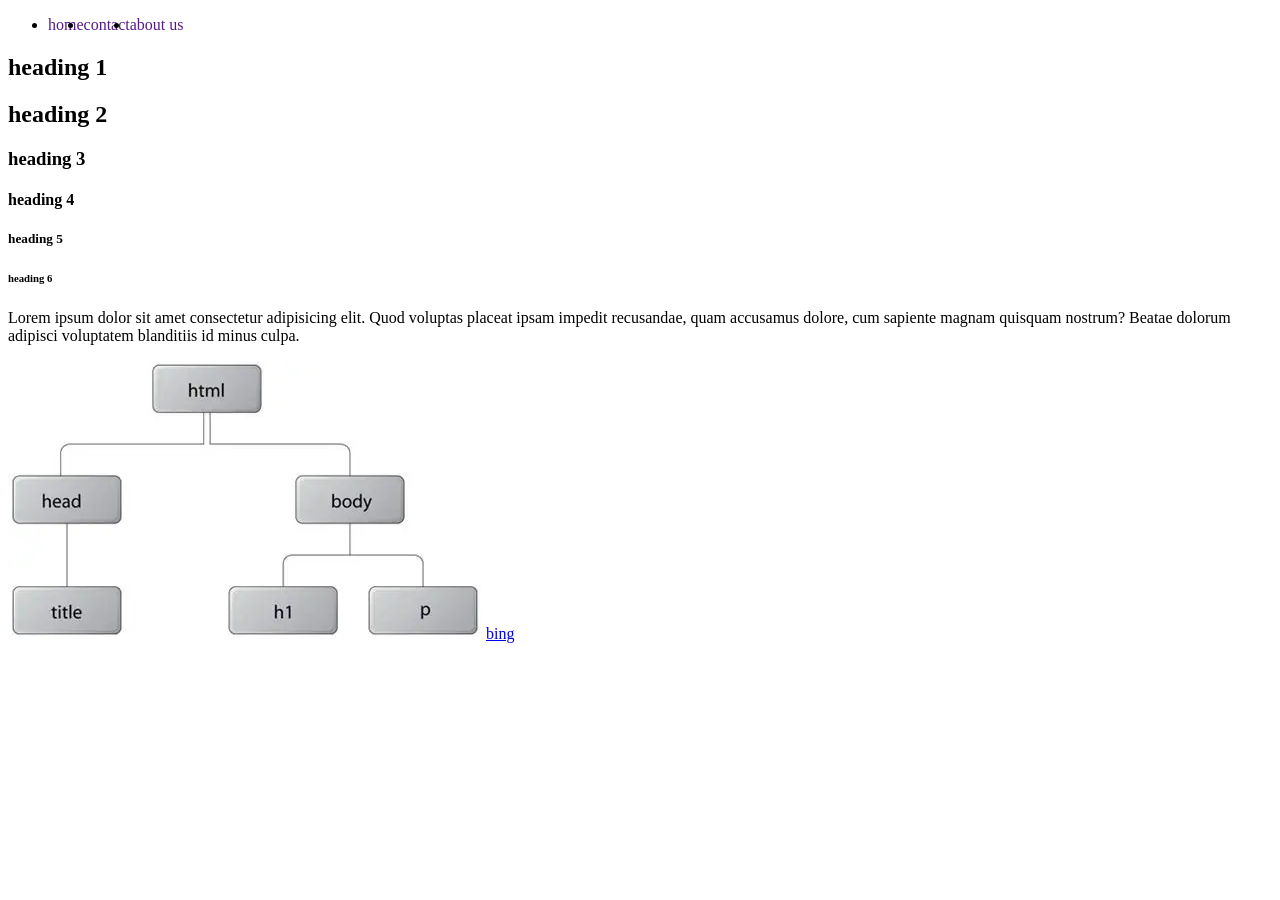
<file: index.html>
<!DOCTYPE html>
<html lang="en">
<head>
    <meta charset="UTF-8">
    <meta name="viewport" content="width=, initial-scale=1.0">
    <title>Document</title>
    <style>
        .nav{
          display: flex;
          text-decoration: none;
        }
        .anav{
            text-decoration: none;
        }
    </style>
</head>
<body>
    <header >
<div>
    <ul class="nav">
        <li>
            <a class="anav" href="">home</a>
        </li>
        <li>
            <a class="anav" href="">contact</a>
        </li>
        <li>
            <a class="anav" href="">about us</a>
        </li>
    </ul>
</div>
    </header>
    <section>
     <div>
        <h1>heading 1</h1>
        <h2>heading 2</h2>
        <h3>heading 3</h3>
        <h4>heading 4</h4>
        <h5>heading 5</h5>
        <h6>heading 6</h6>
        <p>Lorem ipsum dolor sit amet consectetur adipisicing
             elit. Quod voluptas placeat ipsam impedit recusandae, quam accusamus dolore, cum sapiente magnam quisquam nostrum?
             Beatae dolorum adipisci voluptatem blanditiis id minus culpa.</p>
             <img src="./asset/OIP.webp" alt="">
             <a href="https://www.bing.com/sear
             ch?filters=ufn%3a%22Google%22+sid%3a%22
             f39b29ec-05ee-d6cb-3070-ddaa0fb00
             ee0%22&asbe=AS&qs=MB&pq=goo&sk=CSYN1&sc=16-3&q=goo
             gle&cvid=3d8d02ea2a7f43bcbbaf2e7356efe682&gs
             _lcrp=EgRlZGdlKgYIARAuGEAyBggAEEUYOTIGCAEQLh
             hAMgYIAhAAGEAyBggDEC4YQDIGCAQQLhhAMgYIBRAuGEAyBggGEC4YQDIGCAcQLh
             hAMgYICBAA
             GEDSAQgzMjY2ajBqMagCCLACAQ&FORM=EDGUC2&PC=U531" target="_blank">bing</a>
     </div>

    </section>
    <footer>

    </footer>
</body>
<script src="java.js"></script>
</html>
</file>
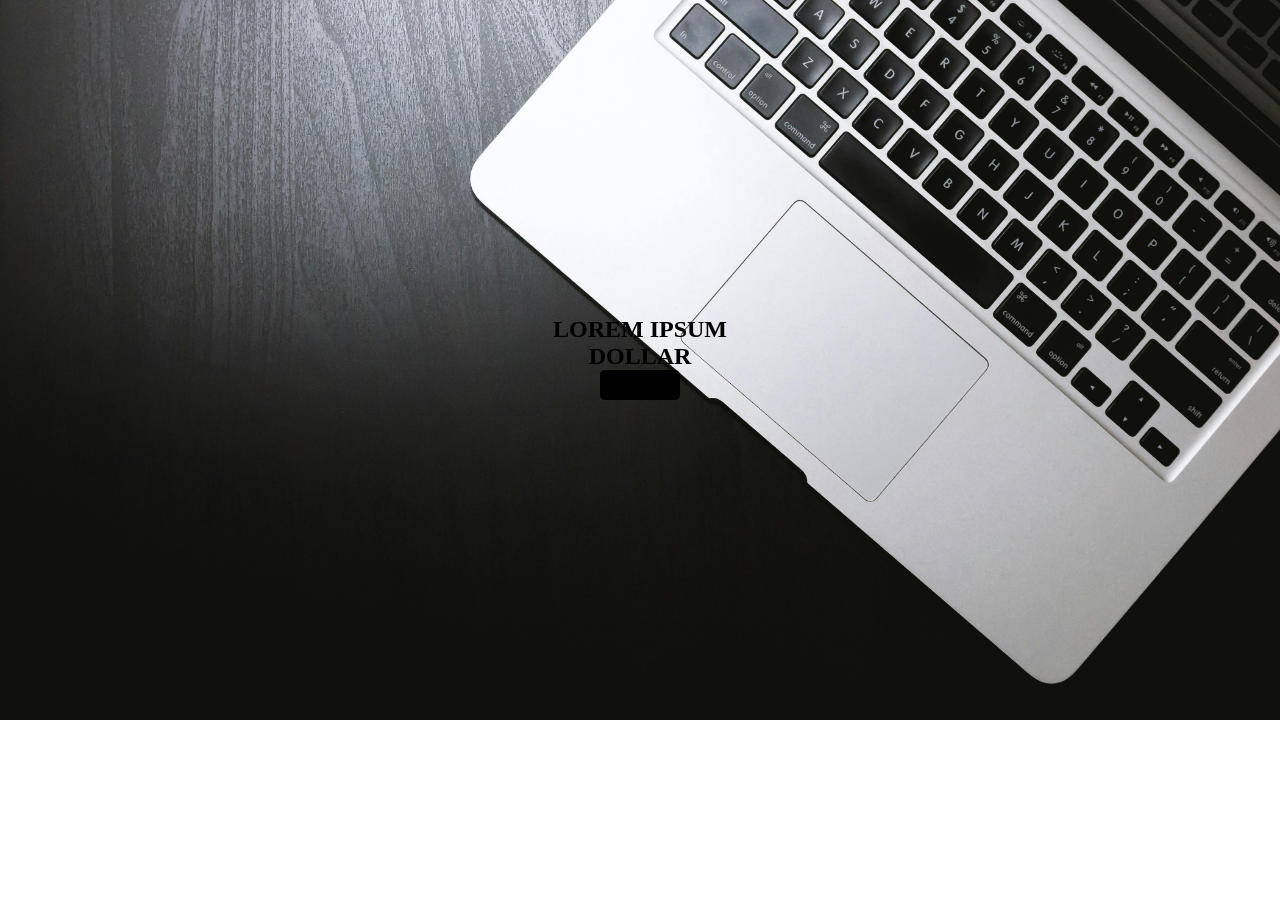
<file: 1stTask.html>
<!DOCTYPE html>
<html lang="en">
<head>
    <meta charset="UTF-8">
    <meta name="viewport" content="width=device-width, initial-scale=1.0">
    <title>Document</title>
    <link rel="stylesheet" href="style.css">
    
</head>
<body>
    <section class="domain">
    <div class="main">
    <h2>LOREM IPSUM <br>DOLLAR</h2>
    <a href="#" class="BUTT"></a>
    </div>
    </section>
</body>
</html>
</file>
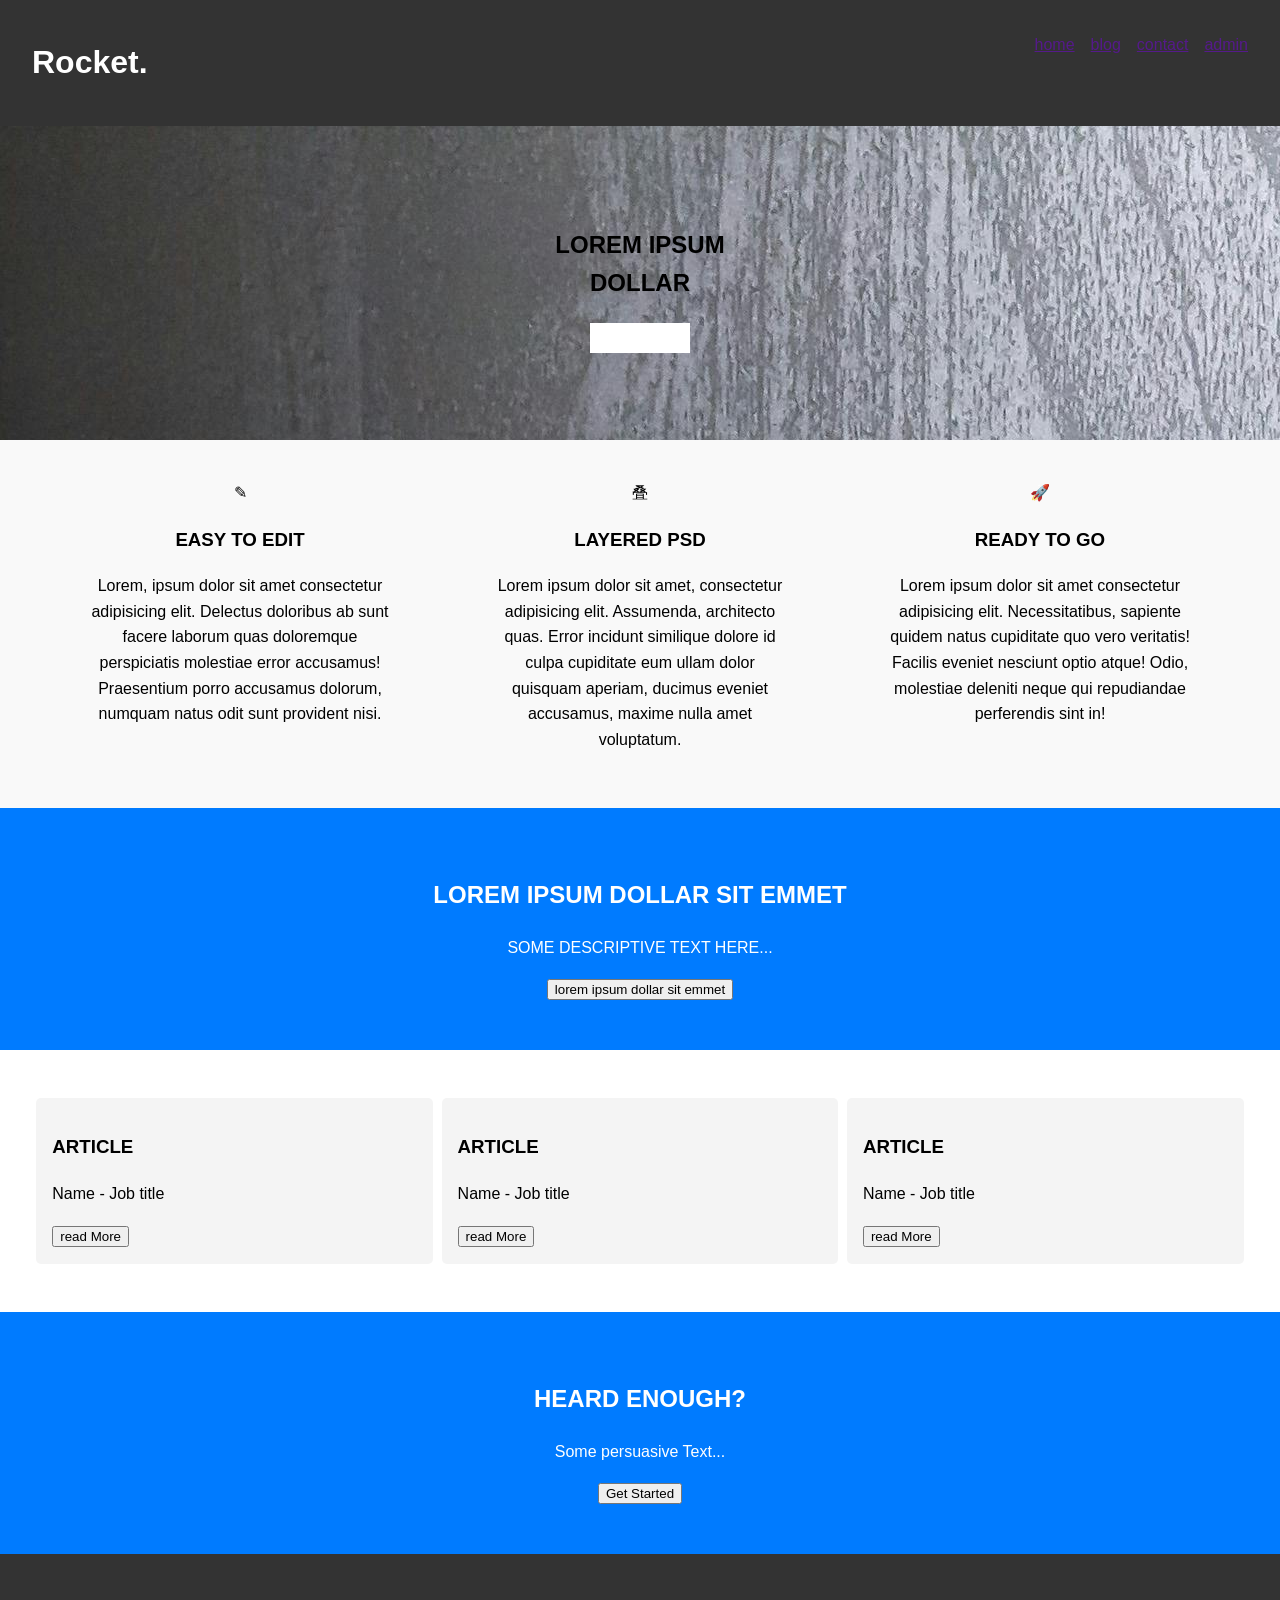
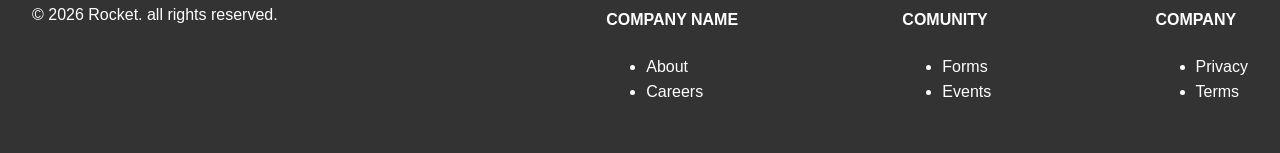
<file: practic.html>
<!DOCTYPE html>
<html lang="en">
<head>
    <meta charset="UTF-8">
    <meta name="viewport" content="width=device-width, initial-scale=1.0">
    <title>Document</title>
    <link rel="stylesheet" href="style1.css">
</head>
<body>
    <header>
        <h1>Rocket.</h1>
        <nav>
            <ul>
                <li><a href="">home</a></li>
                <li><a href="">blog</a></li>
                <li><a href="">contact</a></li>
                <li><a href="">admin</a></li>
            </ul>
        </nav>
    </header>
    <section class="hero">
        <h2>LOREM IPSUM <br> DOLLAR</h2>
        <a href="#" class="ahero"></a>
    </section>
    <section class="afeature">
    <div class="feature">
        <div class="icon">✎</div>
        <h3>EASY TO EDIT</h3>
        <p>Lorem, ipsum dolor sit amet consectetur adipisicing elit. Delectus doloribus ab sunt facere laborum quas doloremque perspiciatis molestiae error accusamus! Praesentium porro accusamus dolorum, numquam natus odit sunt provident nisi.
        </p>
    </div>
    <div class="feature">
        <div class="icon">叠</div>
        <h3>LAYERED PSD</h3>
        <p>Lorem ipsum dolor sit amet, consectetur adipisicing elit. Assumenda, architecto quas. Error incidunt similique dolore id culpa cupiditate eum ullam dolor quisquam aperiam, ducimus eveniet accusamus, maxime nulla amet voluptatum.
        </p>
    </div>
        <div class="feature">
            <div class="icon">🚀</div>
            <h3>READY TO GO</h3>
            <P>Lorem ipsum dolor sit amet consectetur adipisicing elit. Necessitatibus, sapiente quidem natus cupiditate quo vero veritatis! Facilis eveniet nesciunt optio atque! Odio, molestiae deleniti neque qui repudiandae perferendis sint in!
            </P>
        </div>
    </section>
    <section class="blue-box">
        <h2>LOREM IPSUM DOLLAR SIT EMMET</h2>
        <p>SOME DESCRIPTIVE TEXT HERE...</p> 
        <button>lorem ipsum dollar sit emmet</button>   
    </section>
    <section class="articles">
        <ul>
            <li>
                <h3>ARTICLE</h3>
                <p>Name - Job title</p>
                <button>read More</button>
            </li>
            <li>
                <h3>ARTICLE</h3>
                <p>Name - Job title</p>
                <button>read More</button>
            </li>
            <li>
                <h3>ARTICLE</h3>
                <p>Name - Job title</p>
                <button>read More</button>
            </li>
        </ul>

    </section>
    <section class="cta">
        <h2>HEARD ENOUGH?</h2>
        <P>Some persuasive Text...</P>
        <button>Get Started</button>
    </section>
    <footer>
        <p>&copy; 2026 Rocket. all rights reserved.</p>
        <div class="footer-links"></div>
        <div>
            <h4>COMPANY NAME</h4>
            <ul>
                <li>About</li>
                <li>Careers</li>
            </ul>
        </div>
        <div>
            <h4>COMUNITY</h4>
            <ul>
                <li>Forms</li>
                <li>Events</li>
            </ul>
        </div>
        <div>
            <h4>COMPANY</h4>
            <ul>
                <li>Privacy</li>
                <li>Terms</li>
            </ul>
        </div>
    </footer>
</body>
</html>
</file>
<file: style.css>
*{
    margin: 0;
    padding: 0;
    box-sizing: border-box;
}
.domain{

position: relative;
height: 80vh;
background-image: url(./asset/lap.jpg)  ;
background-size: cover;
background-position: center;
display: flex;
align-items: center;
justify-content: center;
text-align: center;
}
.BUTT{
    display: inline-block;
    height: 30px;
    width: 80px;
    background-color: black;
    TEXT-DECORATION: NONE;
    font-weight: bold;
    padding: 10px 20px;
    border-radius: 5px;
    transition: 0.3s;
    
}
</file>
<file: style1.css>
body{
  font-family: Arial, sans-serif;
  margin: 0;
  line-height: 1.6;
}
header{
  display: flex;
  justify-content: space-between;
  padding: 1rem 2rem;
  background: #333;
  color: white;
}
header nav ul{
  list-style: none;
  display: flex;
  gap: 1rem;
}
.hero{
  background-image: url(./asset/lap.jpg);
  color: black;
  text-align: center;
  padding: 5rem 2rem;
}
.ahero{
  background-color: white;
  height: 30px;
  width: 100px;
  display: inline-block;
}
.afeature{
  display: flex;
  align-items: flex-start;
  justify-content: space-around;
  padding: 40px;
  background-color: #f9f9f9;
}
.feature{
  /* display: flex;
  justify-content: space-around;
  padding: 2rem; */
  text-align: center;
  max-width: 300px;
}
.blue-box{
  background: #007bff;
  color: white;
  text-align: center;
  padding: 3rem;
}
.articles ul{
  display: flex;
  justify-content: space-around;
  list-style: none;
  padding: 2rem;
}
.articles li{
  background: #f4f4f4;
  padding: 1rem;
  border-radius: 5px;
  width: 30%;
}
.cta{
  background: #007bff;
  color: white;
  text-align: center;
  padding: 3rem;
}
footer{
  background: #333;
  color: white;
  padding: 2rem;
  display: flex;
  justify-content: space-between;
}
</file>
